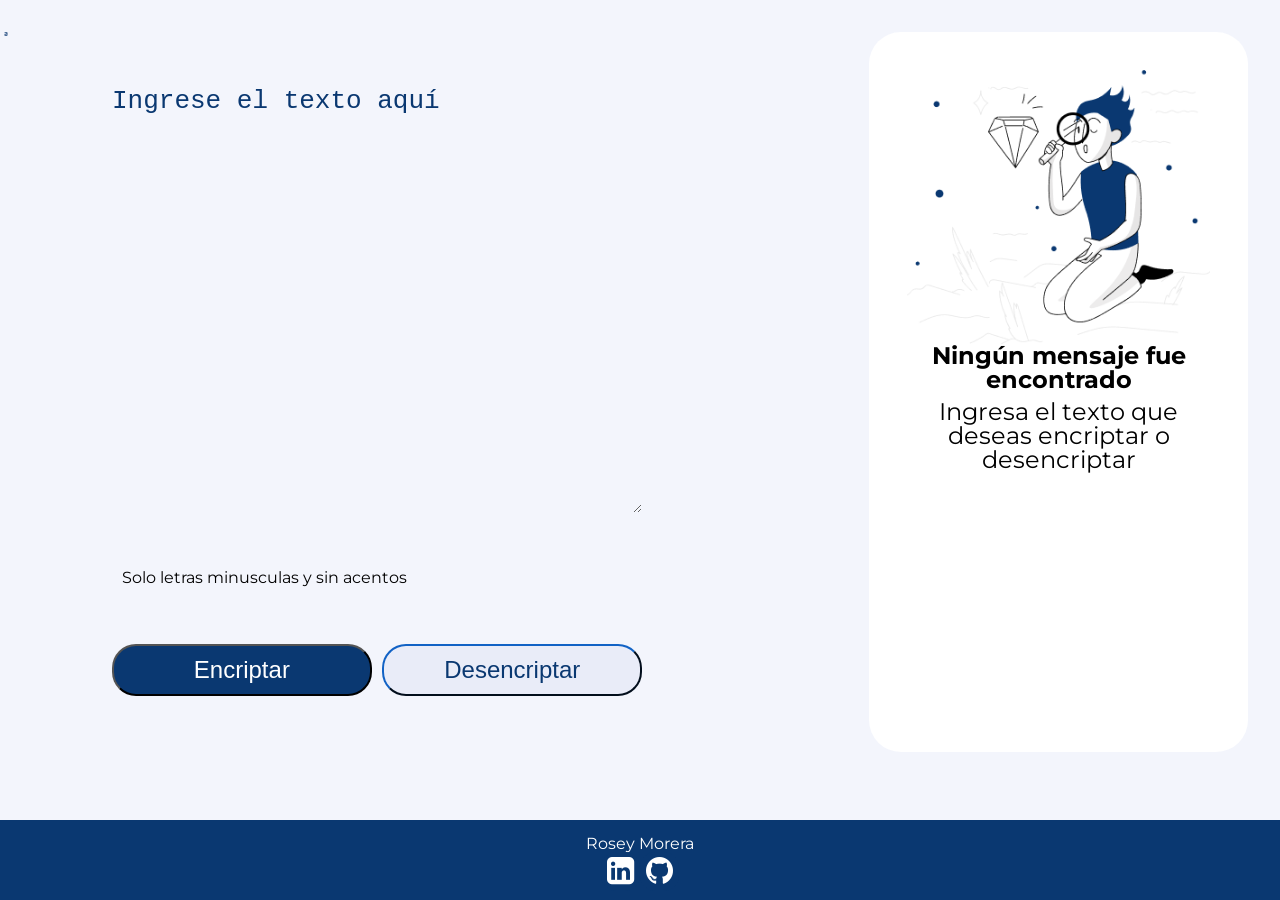
<file: index.html>
<!DOCTYPE html>
<html lang = "es">
    <head>
        <meta charset="UTF-8">
        <meta name="viewpoint" content="width-device-width">
        <title>Encriptador - Alura</title>
        <link rel="stylesheet" href="reset.css">
        <link rel="stylesheet" href="style.css">
        <link href="https://fonts.googleapis.com/css2?family=Inter:wght@300&family=Montserrat:wght@300&display=swap" rel="stylesheet">
        <link rel="stylesheet" href="https://cdnjs.cloudflare.com/ajax/libs/font-awesome/4.7.0/css/font-awesome.min.css">
       <style>
            @import url('https://fonts.googleapis.com/css2?family=Inter:wght@300&family=Montserrat:wght@300&display=swap');
        </style>
        <iconify-icon icon="bi:exclamation-circle-fill"></iconify-icon>

    </head>
    <body>
        <header>
           <img class ="logo" src="imagenes/Logo.png" alt="logo de Alura"> 
        </header>
        <main>
            <div class = "ingresotexto">
                <textarea  id="textoingresado" placeholder="Ingrese el texto aquí" contenteditable="true" required></textarea>
                <p id = "limitaciones"><span class="bi bi-exclamation-circle"></span>Solo letras minusculas y sin acentos</p>
                <div class = "botones">
                    <button id = "encriptar" onclick="encriptar()">Encriptar</button>
                    <button id = "desencriptar"onclick="desencriptar()">Desencriptar</button>
                </div>
                
            </div>
            <div class = "muestrotexto">
                <textarea  id="textocifrado"  contenteditable="false" readonly></textarea>

                <div id = "mensajeinicial">
                    <img id ="doll" src="imagenes/Muñeco.png" alt="muñeco"> 
                    <p id="leyenda1">Ningún mensaje fue encontrado</p>
                    <p id="leyenda2">Ingresa el texto que deseas encriptar o desencriptar</p>
                </div>
                <button id= btncopiar onclick="copiarTexto()"> copiar</button>
            </div>
        </main>
        <footer>
            <p>
                Rosey Morera
            </p>
            <ul>
                <li>
                    <button id="linkedinbtn" style="font-size:32px; color: white" >
                        <a href="https://www.linkedin.com/in/rosey-morera-salguera-928954207" style ="color: white" target="_blank">
                            <i class="fa fa-linkedin-square"></i>
                        </a>
                    </button>
                </li>
                <li>
                    <button id= "githubbtn" style="font-size:32px; color: white" >
                        <a href="https://github.com/RoseyMS/Encriptador.git" style ="color: white" target="_blank">
                            <i class="fa fa-github"></i>
                        </a>
                        
                    </button>
                    
                </li>
            </ul>
        </footer>
        <script>
           
            const claves = ["ai", "enter", "imes", "ober", "ufat"];
            const vocales = ["a","e","i","o","u"];
            let textoCifrado = document.getElementById("textocifrado");
            let botonCopiar = document.getElementById("btncopiar");
            var textoIngresado = document.getElementById("textoingresado");
            var iconos = document.getElementById("mensajeinicial");
            
            
            textoCifrado.style.display = "none";
            botonCopiar.style.display = "none";
            textoIngresado.focus();

            function validarTexto(){
                var mensaje = textoIngresado.value;
                var textoValido = false;
                limpiarIconosVentana();
                if (/^[a-z \s .,:;]+$/.test(mensaje)){ 
                   textoValido = true;
                }else{
                    if(mensaje == ""){
                        mostrarIconosVentana();
                    }
                    
                }
                if(!textoValido){
                    mostrarAdvertencia("¡Oh no! Ha ocurrido un problema. El texto ingresado no cumple con los requisitos. Intente nuevamente.");
                }
                return textoValido;

            }
            function encriptar(){

                if (validarTexto()){
                    encriptarMensaje(textoIngresado.value);
                }
                textoIngresado.value = "";
                
            }
            function desencriptar(){
                 if (validarTexto()){
                    desencriptarMensaje(textoIngresado.value);
                }
                textoIngresado.value = "";
            }
            function mostrarAdvertencia(mensaje){
                textoCifrado.textContent = mensaje;

            }
            function mostrarIconosVentana(){
                iconos.style.display = "block";
                textoCifrado.style.display = "none";
                botonCopiar.style.display = "none";
                
              
            }
            function limpiarIconosVentana() {
                iconos.style.display = "none";
                textoCifrado.style.display = "block";
                botonCopiar.style.display = "block";
              
            }
  
            function encriptarMensaje(mensaje){
                var mensajeEncriptado = "";
                var encontrado = false;
                for(var i = 0; i < mensaje.length; i++){
                    
                    for(var j = 0; j < vocales.length; j++){
                        if(mensaje[i] == vocales[j]){
                            mensajeEncriptado = mensajeEncriptado + claves[j];
                            encontrado = true;
                            break;
                        }
                    }
                    if(!encontrado){
                        mensajeEncriptado = mensajeEncriptado + mensaje[i];
                    } 
                    encontrado = false; 
                }
                
                mostrarMensaje(mensajeEncriptado);
                
            }
            function desencriptarMensaje(mensaje){
                var mensajeDesencriptado = mensaje;
               
                claves.forEach((clave,i)=> {
                    mensajeDesencriptado = mensajeDesencriptado.replaceAll(clave,vocales[i])
                })

               
                mostrarMensaje(mensajeDesencriptado);
                

            }
            
            function mostrarMensaje(mensaje){
                var parrafo = document.getElementById("textocifrado");
                textoCifrado.textContent = mensaje;
                
            }
            function copiarTexto(){
                textoCifrado.select();
                document.execCommand("copy");
            }
        </script>
            
    </body>
</html>
</file>
<file: style.css>
/*---------------------------------dispositivo movil-----------------------------------------------------------------*/
    html , body{
        min-height: 100%;  
    }
    
    .logo {
        width: 25%;
        height: 25%;
        margin-top: 2em;        
    }
    main{
        display: inline-block;
        position: absolute;
        width: 100%;
        height: 85%;
        margin-top: 24px;
        margin-left: 1em;      
    }
    body{
        font-family: 'Inter', sans-serif;
        font-family: 'Montserrat', sans-serif;
        background: #F3F5FC; 
        display: flexbox;
    }
    .ingresotexto { /* div de ingreso de texto cifrado-descifrado*/
        
        width: 100%;
        height: 70%;
        margin-left: 1em;
        display: inline-block;
        
    }
    #textoingresado{ /*textarea de texto ingresado*/
        width: 90%;
        height: 60%;
        padding-left: 0.5em;
        font-size: 2em;
        font-weight: 400;
        padding: 5% 0;
        border: none;
        outline: none;
        color: #0A3871;
        background: #F3F5FC;
        overflow: auto;
        
    }  
    .ingresotexto ::placeholder{
        color: #0A3871;
    }
    #limitaciones{
        padding-left: 0.5em;
        display: flex;
        flex-direction: row;
        align-items: center;
        gap: 0.1em;
        position: relative;
        width: 70%;
        height: 8%;
        font-size: 1em;   
        color: #000;

    }
    #limitaciones ::before{
        content:  url('https://api.iconify.design/bi/exclamation-circle-fill.svg');
    }
    .botones {
        
        width: 100%;
        height: 25%;
        position: relative;
           
    }
    #encriptar {
        width: 90%;
        height: 40%;
        color: #FFFFFF;
        background-color: #0A3871;
        border-radius: 24px;
        font-size: 1.5em; 

    }
    #desencriptar {
        width: 90%;
        height: 40%;
        background-color: #E9ECF8;
        border-color: #0A3871;
        color: #0A3871;
        border-radius: 24px;
        font-size: 1.5em; 
        
        
    }
    .muestrotexto { /*div de salida de texto cifrado-descifrado*/
        width: 95%;
        height: 70%;
        display: inline-block;
        margin: 1em 2em 6em 0;
        border-radius: 32px;
        background: #fff;
        position: relative;

    }
    #textocifrado{ /*textarea de texto mostrado*/
        width: 90%;
        height: 70%;
        margin: 5% 5% 2%;
        font-size: 2em;
        border: none;
        outline: none;
        position: relative;

        
    }
    #doll {
        display: none;       
    }
    #leyenda1{
        width: 80%;
        height: 20%;
        position: relative;
        text-align: center;
        font-size: 1.5em;
        font-weight: bold;
        padding: 5% 10% 0;


    }
    #leyenda2{
        width: 80%;
        height: 20%;
        position: relative;
        text-align: center;
        font-size: 1.5em;
        padding: 10% 10% 0;

    }
    #btncopiar{
        width: 90%;
        margin: auto;
        position: relative;
        text-align: center;
        background-color: #E9ECF8;
        border-color: #0A3871;
        color: #0A3871;
        height: 15%;
        border-radius: 24px;
        padding-right: 12px;
        font-size: 2em;
    }
    footer{
        position: relative;
        display: block;
        margin-top: 3em;
        height: 5em;
        width: 100%;
        position: fixed;
        bottom: 0;
        background: #0A3871;
        
    }
    footer p {
        color: white;
        padding: 1em 0 0;
        height: auto;
        text-align: center;
        display: block;
    }
    footer ul{
        display: flex;
    }
    footer li{
        display: inline;
        margin: auto;
    }
    footer li:first-child{
        margin-right: 0;
    }
    footer li:last-child{
        margin-left: 0;
    }
    #linkedinbtn{
        border-radius: 15px;
        background: #0A3871;
        border: none;
        
    }
    #githubbtn{
        border-radius: 15px;
        background: #0A3871;
        border: none;
    }
/*------------------------------------------TABLET---------------------------------------------------------------------**/
@media only screen and (min-width: 600px){
    main{
        display: inline-block;
    }
    .ingresotexto{
        justify-content: space-between;
    }
    .botones { 
        width: 95%;
        height: 10%;
    }
    #encriptar {
        width: 49%;
        height: 100%;
       
    }
    #desencriptar {
        width: 49%;
        height: 100%;
       
    }
}
/**--------------------------------------------DESKTOP-----------------------------------------------------------------**/
@media only screen and (min-width: 1200px){
    body{
        display: flex;
    }
    .logo {
        width: 10%;
        height: 10%;
    }
    main{
        display: flex;    
        height: 80%;
        margin: 2em;
        justify-content: space-between;

    }
    .ingresotexto { /**div de ingreso texto**/
        margin-top: 1em;
        margin-left: 5em;
        width: 60%;
        height: 90%;
        display: flex;
        flex-direction: column;
    
    }
    #textoingresado{
        width: 70%;
        display: inline-block;
    }
    .botones {
        display: inline-flex;
        justify-content: space-between;
        width: 70%;
        height: 8%;
       
    }
    #encriptar {
        width: 49%;
        height: 100%;
    }
    #desencriptar {
        width: 49%;
        height: 100%;
       
    }
    .muestrotexto { /**div de muestro texto**/
        width: 30%;
        height: 100%;
        border-radius: 32px;
        display: table-column;
        justify-content: space-between;
        margin: 0 5% 5% 0;
        
        
    }
    #textocifrado{ 
        height: 80%;
        
    }
    #doll {
        display: block;
        width: 80%;
        height: 5%;
        position: relative;
        padding: 10% 10% 0;
        
    }
    #leyenda1{
        height: 5%;
        padding: 0 10%;
    }
    #leyenda2{
        padding: 2% 10% 0;
        height: 5%;
    }
    #btncopiar{
        height: 8%;
    }
    
}
</file>
